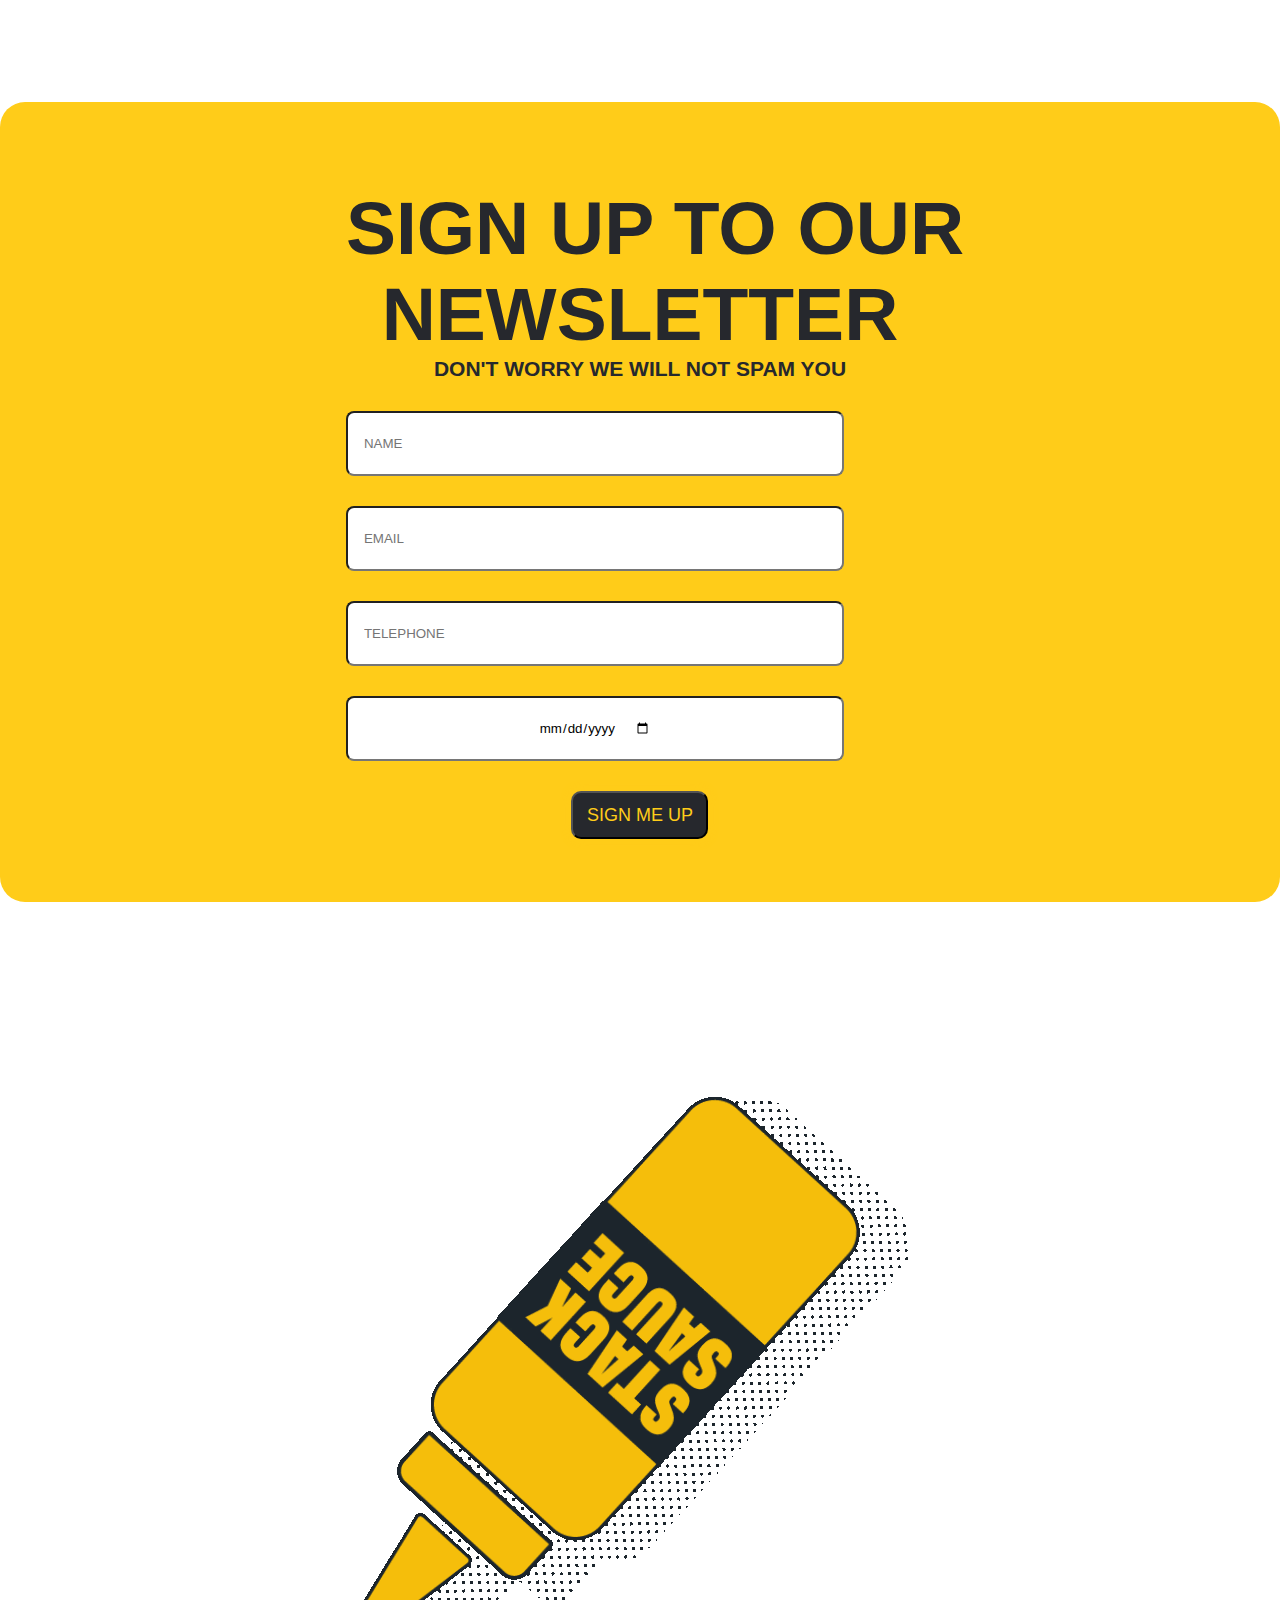
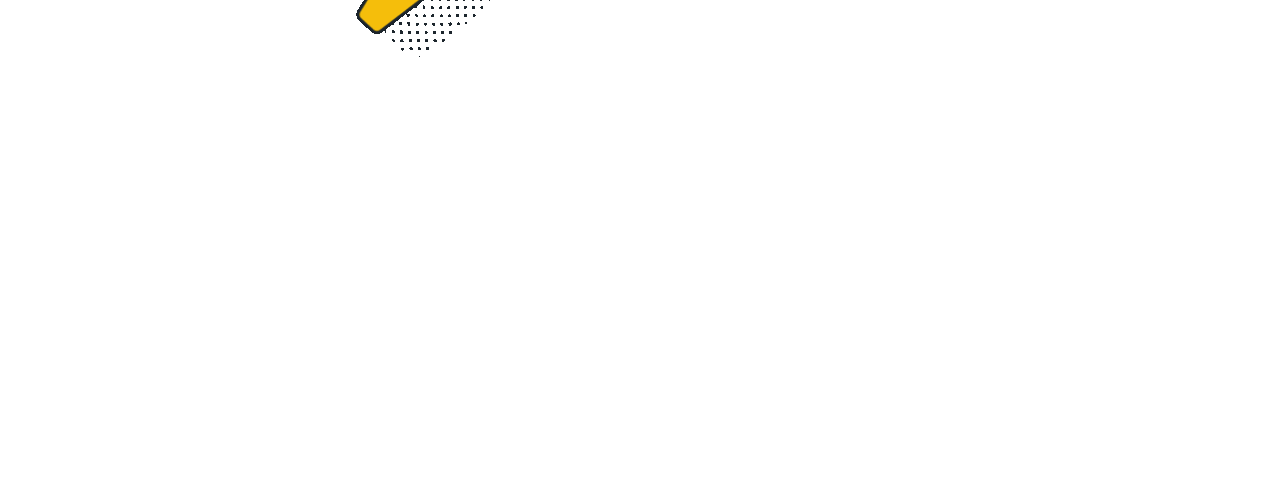
<file: index.html>
<!DOCTYPE html>
<html lang="en">
<head>
    <meta charset="UTF-8">
    <meta name="viewport" content="width=device-width, initial-scale=1.0">
    <title>StackShack-form</title>
    <link rel="stylesheet" href="./style.css">
</head>
<body>
    <div class="container">
      <form>
        <h2 class="text1">SIGN UP TO OUR</h2>
        <h2 class="text2">NEWSLETTER</h2>
        <h3>DON'T WORRY WE WILL NOT SPAM YOU</h3>
        <div class="input-box"><input type="text" placeholder="NAME" required></div>
        <div class="input-box"><input type="email" placeholder="EMAIL" required></div>
        <div class="input-box"><input type="tel" placeholder="TELEPHONE" required></div>
        <div class="input-box"><input type="date" placeholder="NAME" required></div>
        <div>
            <button type="submit" class="btn">SIGN ME UP</button>
        </div>
        </form>
     
    </div>
    <div class="gif-container"><img src="./src/img/SecretSauce.gif" alt=""></div>
</body>
</html>
</file>
<file: style.css>
*{
    margin: 0;
    padding: 0;
    font-family: sans-serif;
}
body{
    background-color: white;
}
.container{
    width: 1140px;
    height: 800px;
    margin: 8% auto;
    background: #ffcc19;
    border-radius: 25px;
    position: relative;
}

.text1{
    font-family: 'Franklin Gothic Medium', 'Arial Narrow', Arial, sans-serif;
    font-size: 75px;
    color: #26282D;
    display: flex;
    justify-content: center;
    align-items: center;
    padding: 30px 0 0 30px;
}
.text2{
    font-family: 'Franklin Gothic Medium', 'Arial Narrow', Arial, sans-serif;
    font-size: 75px;
    color: #26282D;
    display: flex;
    justify-content: center;
    align-items: center;
    padding: 0;
}
h3{
    font-family: 'Franklin Gothic Medium', 'Arial Narrow', Arial, sans-serif;
    font-size: 21px;
    color: #26282D;
    display: flex;
    justify-content: center;
    align-items: center;
}

.container{
    display: flex;
    justify-content: center;
    align-items: center;
}
.input-box input{
    width: 462px;
    height: 45px;
    border-radius: 8px;
    margin: 30px;
    padding: 8px 16px;
    display: flex;
    justify-content: center;
    align-items: center;
}

.btn{
    width: 137px;
    height: 48px;
    margin: 10px auto;
    padding: 15px 0px;
    border-radius: 10px;
    font-family: 'Franklin Gothic Medium', 'Arial Narrow', Arial, sans-serif;
    font-size: 18px;
    display: flex;
    justify-content: center;
    align-items: center;
    background-color: #26282D;
    color: #ffcc19;
    box-shadow: 0 0 10px;
}
.container{
    position:relative;
    top:0;
    width:100%;
     margin 10px auto;
    }

    form{
      display:block;
    
    }

    .gif-container{
        width: 800;
    }
</file>
